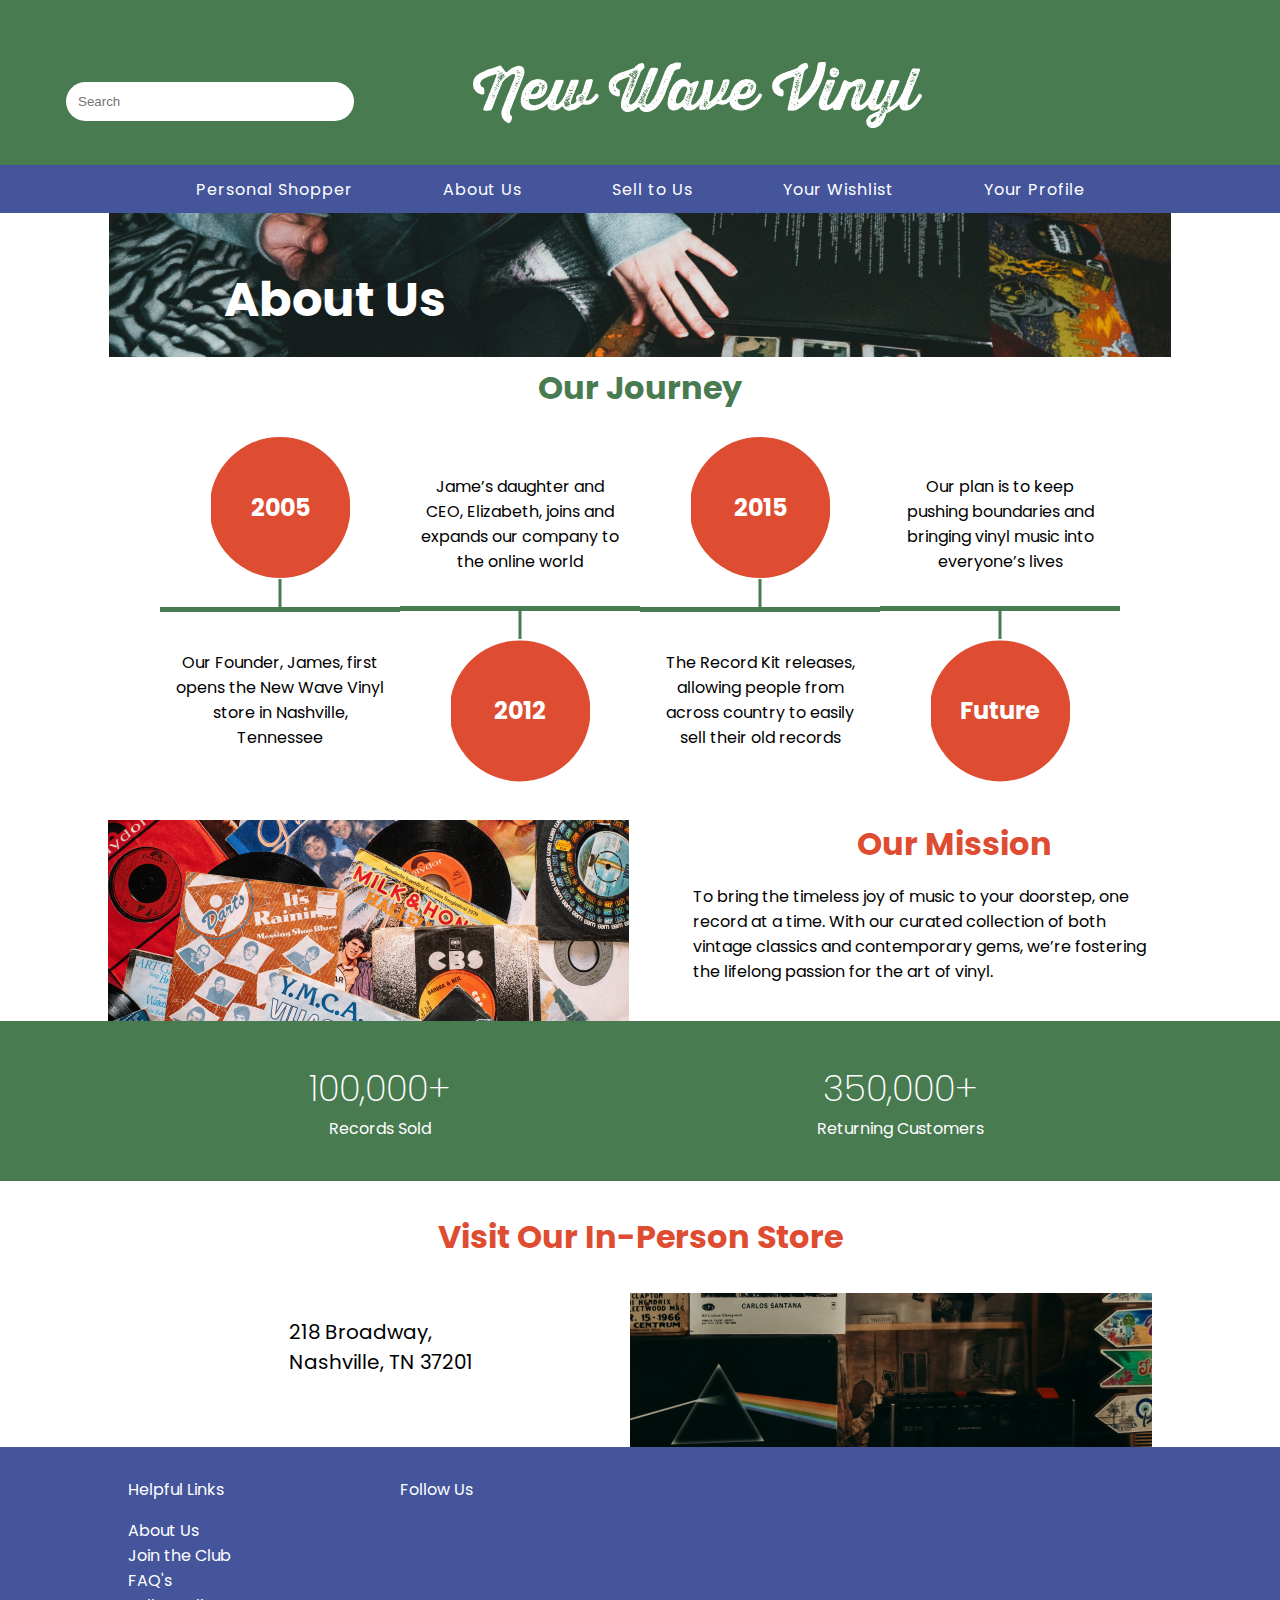
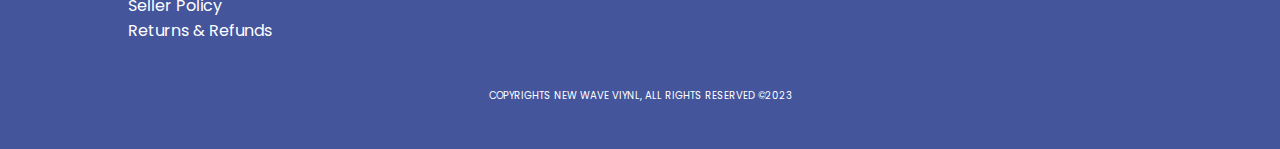
<file: aboutus.html>
<!DOCTYPE html>
<html lang="en">
<head>
  <meta charset="UTF-8">
  <meta name="viewport" content="width=device-width, initial-scale=1.0">
  <link rel="stylesheet" href="https://cdnjs.cloudflare.com/ajax/libs/font-awesome/6.4.2/css/all.min.css" integrity="sha512-z3gLpd7yknf1YoNbCzqRKc4qyor8gaKU1qmn+CShxbuBusANI9QpRohGBreCFkKxLhei6S9CQXFEbbKuqLg0DA==" crossorigin="anonymous" referrerpolicy="no-referrer">
  <link rel="preconnect" href="https://fonts.googleapis.com">
  <link rel="preconnect" href="https://fonts.gstatic.com" crossorigin>
  <link href="https://fonts.googleapis.com/css2?family=Poppins:wght@400;500;600;700;800&family=Tilt+Warp&display=swap" rel="stylesheet">
  <link rel="stylesheet" href="css/style.css">
  <title>About Us Page</title>
</head>
<body>
  <header class="header1">
    <input class="searchbutton" type="text" placeholder="Search">  
    <h1 class="logo">
      <a href="index.html"><img src="images/NWV-logo.svg" alt="New Wave Viynl logo" class="logo_img"></a>
    </h1>
    <i class="fa-solid fa-cart-shopping"></i>
  </header>
  <header class="header2">
    <nav class="nav">
      <ul>
        <li><a href="shopping.html">Personal Shopper</a></li>
        <li><a href="aboutus.html">About Us</a></li>
        <li><a href="selling.html">Sell to Us </a></li>
        <li><a href="wishlist.html">Your Wishlist </a></li>
        <li><a href="a">Your Profile </a></li>
      </ul>
    </nav>
  </header>

<div class="wishimagebox">
  <img class="wish" src="images/aboutus1.jpg" alt="About us header image">
  <h2>About Us</h2>
  <div class="ourjourney">
  <h3>Our Journey</h3></div>
</div>
  <div class="timeline">
    <div class="timeline-borderbottom">
    <div class="timelinebox"></div>
      <h5 class="timehead">2005</h5>
      <img src="images/timeline-line.jpg" alt="timeline branch">
    </div>
    <div class="timelinetype">
      <p>Jame’s daughter and CEO, Elizabeth, joins and expands our company to the online world</p>
    </div>
    <div class="timeline-borderbottom">
    <div class="timelinebox"></div>
      <h5 class="timehead">2015</h5>
      <img src="images/timeline-line.jpg" alt="timeline branch">
    </div>
    <div class="timelinetype">
      <p>Our plan is to keep pushing boundaries and bringing vinyl music into everyone’s lives</p>
    </div>
    <div class="timelinetype">
      <p>Our Founder, James, first opens the New Wave Vinyl store in Nashville, Tennessee</p>
    </div>
    <div class="timeline-borderbottom2">
    <div class="timelinebox"></div>
      <img src="images/timeline-line.jpg" alt="timeline branch">
      <h5 class="timehead">2012</h5>
    </div>
    <div class="timelinetype">
      <p>The Record Kit releases, allowing people from across country to easily sell their old records</p>
    </div>
    <div class="timeline-borderbottom2">
    <div class="timelinebox"></div>
      <img src="images/timeline-line.jpg" alt="timeline branch">
      <h5 class="timehead">Future</h5>
    </div>
  </div>

  <div class="mission">
  <img class="ourmission" src="images/aboutusimage.jpg" alt="Our Mission image">
    <div class="missiontype">
    <h4>Our Mission</h4>
    <p>To bring the timeless joy of music to your doorstep, one record at a time. With our curated collection of both vintage classics and contemporary gems, we’re fostering the lifelong passion for the art of vinyl.</p>
    </div>
  </div>

  <div class="factsbox">
  <div class="aboutfacts">
    <i class="fa-solid fa-user-group"></i>
    <h3>100,000+</h3>
    <p>Records Sold</p>
  </div>
  <div class="aboutfacts">
    <i class="fa-solid fa-face-smile"></i>
    <h3>350,000+</h3>
    <p>Returning Customers</p></div>
  </div>

<div class="vistheader">
    <h4>Visit Our In-Person Store</h4></div>
<div class="storebox">
  <div class="location">
    <div class="locationpin">
      <i class="fa-solid fa-location-dot"></i>
    </div>
    <p>218 Broadway, Nashville, TN 37201</p>
  </div>
    <img src="images/store.jpg" alt="Visit our store image">
</div>
 

<footer>
  <div class="footer-container">
  <div class="footer-colom1">
    <p class="footerseperate">Helpful Links</p>
  <ul>
    <li><a href="aboutus.html">About Us</a></li>
    <li><a href="a">Join the Club</a></li>
    <li><a href="a">FAQ's</a></li>
    <li><a href="a">Seller Policy</a></li>
    <li><a href="a">Returns & Refunds</a></li>
  </ul>
  </div>
  <div class="footer-colom2">
    <p class="footerseperate">Follow Us</p>
    <i class="fa-brands fa-facebook"></i>
    <i class="fa-brands fa-x-twitter"></i>
    <i class="fa-brands fa-instagram"></i>
    <i class="fa-brands fa-pinterest"></i>
  </div>
</div>

<div class="footer-container2">
  <p>COPYRIGHTS NEW WAVE VIYNL, ALL RIGHTS RESERVED ©2023</p>
</div>
</footer>
</body>
</html>
</file>
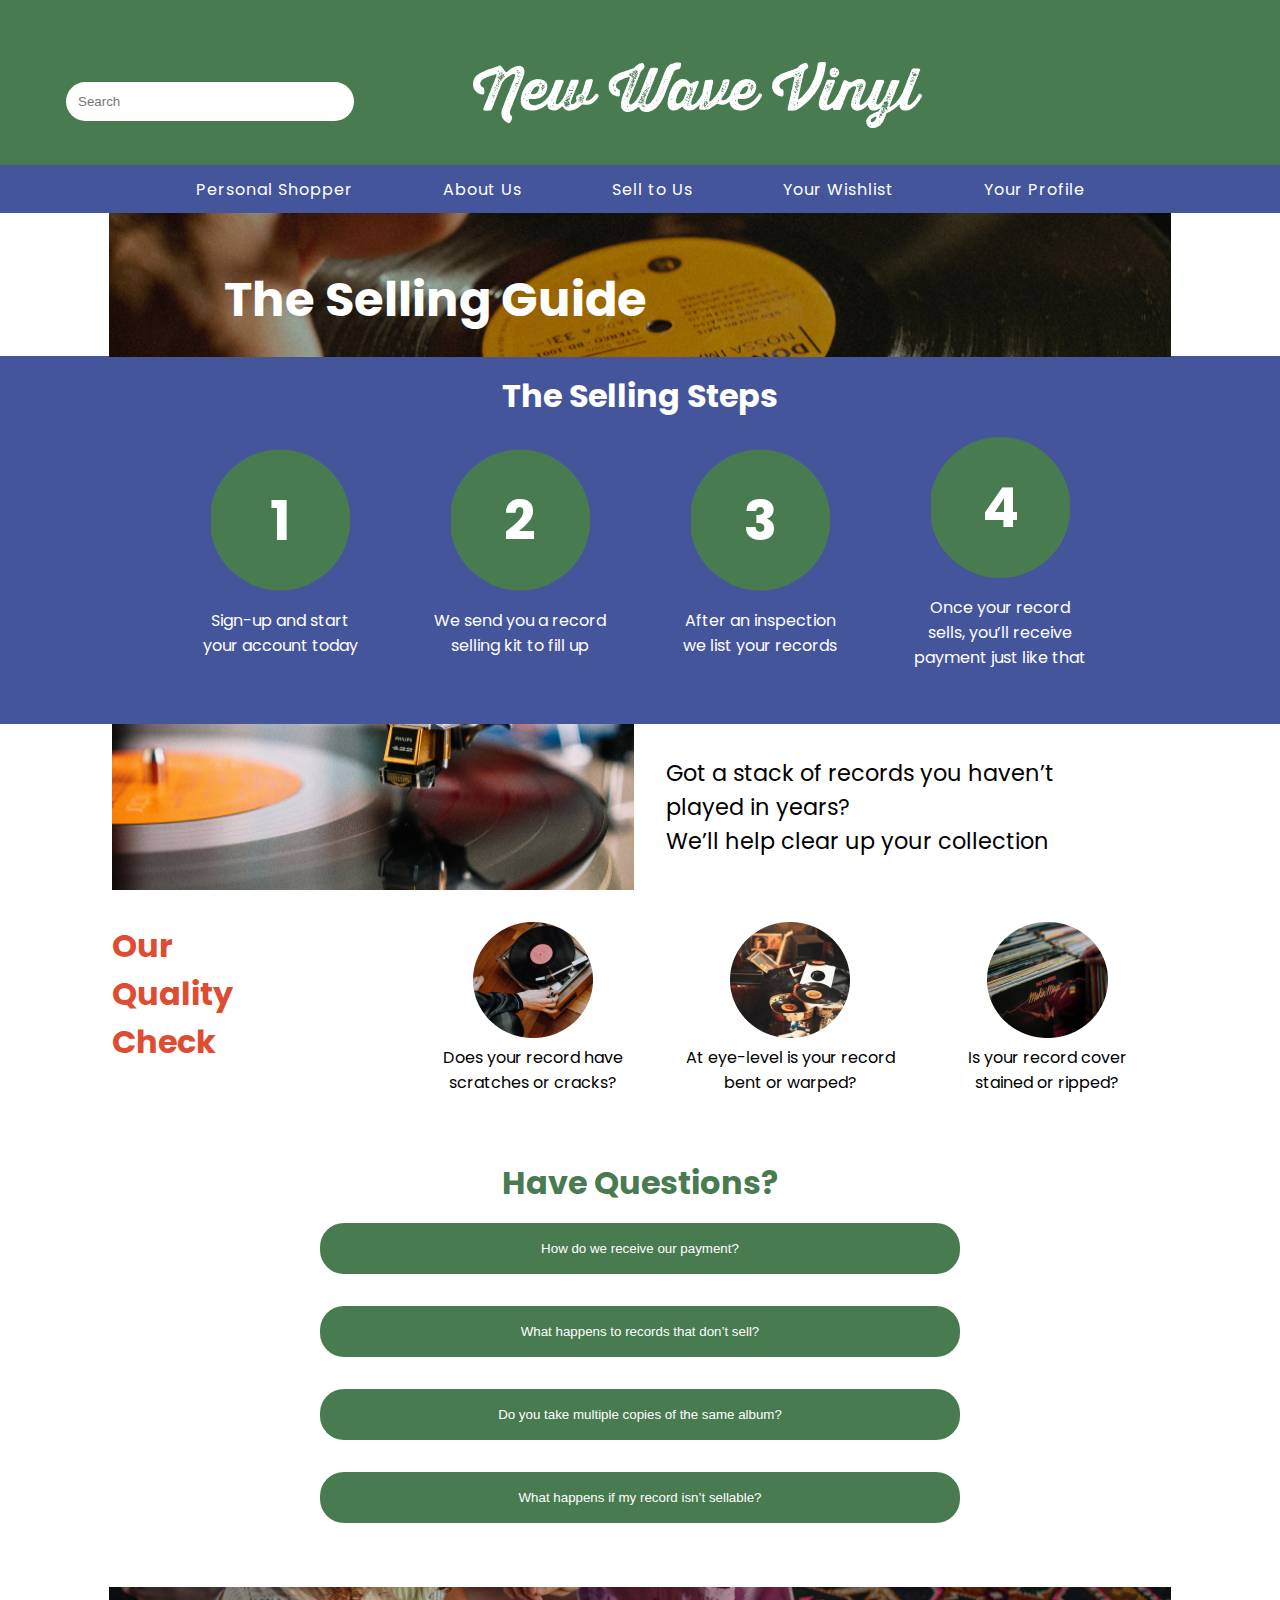
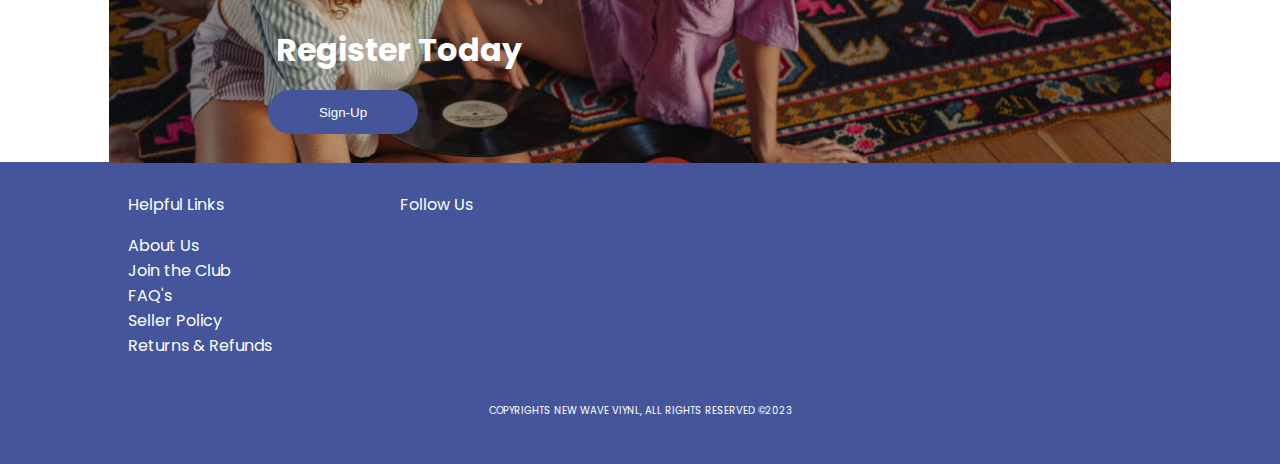
<file: selling.html>
<!DOCTYPE html>
<html lang="en">
<head>
  <meta charset="UTF-8">
  <meta name="viewport" content="width=device-width, initial-scale=1.0">
  <link rel="stylesheet" href="https://cdnjs.cloudflare.com/ajax/libs/font-awesome/6.4.2/css/all.min.css" integrity="sha512-z3gLpd7yknf1YoNbCzqRKc4qyor8gaKU1qmn+CShxbuBusANI9QpRohGBreCFkKxLhei6S9CQXFEbbKuqLg0DA==" crossorigin="anonymous" referrerpolicy="no-referrer">
  <link rel="preconnect" href="https://fonts.googleapis.com">
  <link rel="preconnect" href="https://fonts.gstatic.com" crossorigin>
  <link href="https://fonts.googleapis.com/css2?family=Poppins:wght@400;500;600;700;800&family=Tilt+Warp&display=swap" rel="stylesheet">
  <link rel="stylesheet" href="css/style.css">
  <title>Selling Page</title>
</head>
<body>
  <header class="header1">
    <input class="searchbutton" type="text" placeholder="Search">  
    <h1 class="logo">
      <a href="index.html"><img src="images/NWV-logo.svg" alt="New Wave Viynl logo" class="logo_img"></a>
    </h1>
    <i class="fa-solid fa-cart-shopping"></i>
  </header>
  <header class="header2">
    <nav class="nav">
      <ul>
        <li><a href="shopping.html">Personal Shopper</a></li>
        <li><a href="aboutus.html">About Us</a></li>
        <li><a href="selling.html">Sell to Us </a></li>
        <li><a href="wishlist.html">Your Wishlist </a></li>
        <li><a href="a">Your Profile </a></li>
      </ul>
    </nav>
  </header>
 
  <div class="wishimagebox">
    <img class="wish" src="images/selling1.jpg" alt="Selling header image">
    <h2>The Selling Guide</h2>
  </div>

  <div class="sellingsteps">
    <h4>The Selling Steps</h4>
    <div class="step-grid">
    <div class="steps-box">
      <h2 class="steps">1</h2>
      <div class="steptype">
      <p>Sign-up and start your  account today</p>
      </div>
    </div>
    <div class="steps-box">
      <h2 class="steps">2</h2>
      <div class="steptype">
      <p>We send you a record selling kit to fill up</p>
      </div>
    </div>
    <div class="steps-box">
      <h2 class="steps">3</h2>
      <div class="steptype">
      <p>After an inspection we list your records</p>
      </div>
    </div>
    <div class="steps-box">
      <h2 class="steps">4</h2>
      <div class="steptype">
      <p>Once your record sells, you’ll receive payment just like that</p>
      </div>
    </div>
    </div>
  </div>
  
  <div class="sellingbox">
  <img src="images/sellingpic.jpg" alt="selling your records image">
  <p>Got a stack of records you haven’t played in years?<br>We’ll help clear up your collection</p></div>

<div class="qualityflex">
  <h4 class="checkheader">Our Quality Check</h4>
  <div class="qualitygrid">
  <div class="qualitybox">
    <img src="images/quality1.jpg" alt="quality check 1 image">
    <p>Does your record have scratches or cracks?</p>
  </div>
  <div class="qualitybox">
    <img src="images/bentrecord.jpg" alt="quality check 2 image">
    <p>At eye-level is your record bent or warped?</p>
  </div>
  <div class="qualitybox">
    <img src="images/ripped.jpg" alt="quality check 3 image">
    <p>Is your record cover stained or ripped?</p>
  </div>
</div>
</div>

<div class="questionsbox">
  <h4>Have Questions?</h4>
  <div class="boxesquestions">
  <button class="accordion">How do we receive our payment?</button>
  <div class="panel">
    <p>You can access your PayOuts through your account page. Here you can select between store credit or cash out via PayPal</p>
  </div>

  <button class="accordion">What happens to records that don’t sell?</button>
  <div class="panel">
    <p>We keep all records available even if they don’t sell right away. But when our warehouse gets overstocked, we’ll do a sale</p>
  </div>

  <button class="accordion">Do you take multiple copies of the same album?</button>
  <div class="panel">
   <p>Yes, we’ll take multiple copies if our warehouse has space. As we want to give customers several options for pricing</p>
  </div>

  <button class="accordion">What happens if my record isn’t sellable? </button>
  <div class="panel">
    <p>If your record isn’t sellable we’ll donate the record to a charity shop work, where someone else can get some use out of it</p>
  </div>
</div>
</div>

<div class="signupform">
  <img class="signpic" src="images/register.jpg" alt="sign-up to sell image">
  <div class="signup-type">
  <h4>Register Today</h4>
  <button type="submit" class="signbutton">Sign-Up</button></div> 
</div>

<footer>
  <div class="footer-container">
  <div class="footer-colom1">
    <p class="footerseperate">Helpful Links</p>
  <ul>
    <li><a href="aboutus.html">About Us</a></li>
    <li><a href="a">Join the Club</a></li>
    <li><a href="a">FAQ's</a></li>
    <li><a href="a">Seller Policy</a></li>
    <li><a href="a">Returns & Refunds</a></li>
  </ul>
  </div>
  <div class="footer-colom2">
    <p class="footerseperate">Follow Us</p>
    <i class="fa-brands fa-facebook"></i>
    <i class="fa-brands fa-x-twitter"></i>
    <i class="fa-brands fa-instagram"></i>
    <i class="fa-brands fa-pinterest"></i>
  </div>
</div>

<div class="footer-container2">
  <p>COPYRIGHTS NEW WAVE VIYNL, ALL RIGHTS RESERVED ©2023</p>
</div>
</footer>

<script src="https://ajax.googleapis.com/ajax/libs/jquery/3.7.1/jquery.min.js"></script>
<script>
var acc = document.getElementsByClassName("accordion");
var i;

for (i = 0; i < acc.length; i++) {
  acc[i].addEventListener("click", function() {
    /* Toggle between adding and removing the "active" class,
    to highlight the button that controls the panel */
    this.classList.toggle("active");

    /* Toggle between hiding and showing the active panel */
    var panel = this.nextElementSibling;
    if (panel.style.display === "block") {
      panel.style.display = "none";
    } else {
      panel.style.display = "block";
    }
  });
}
</script>
</body>
</html>
</file>
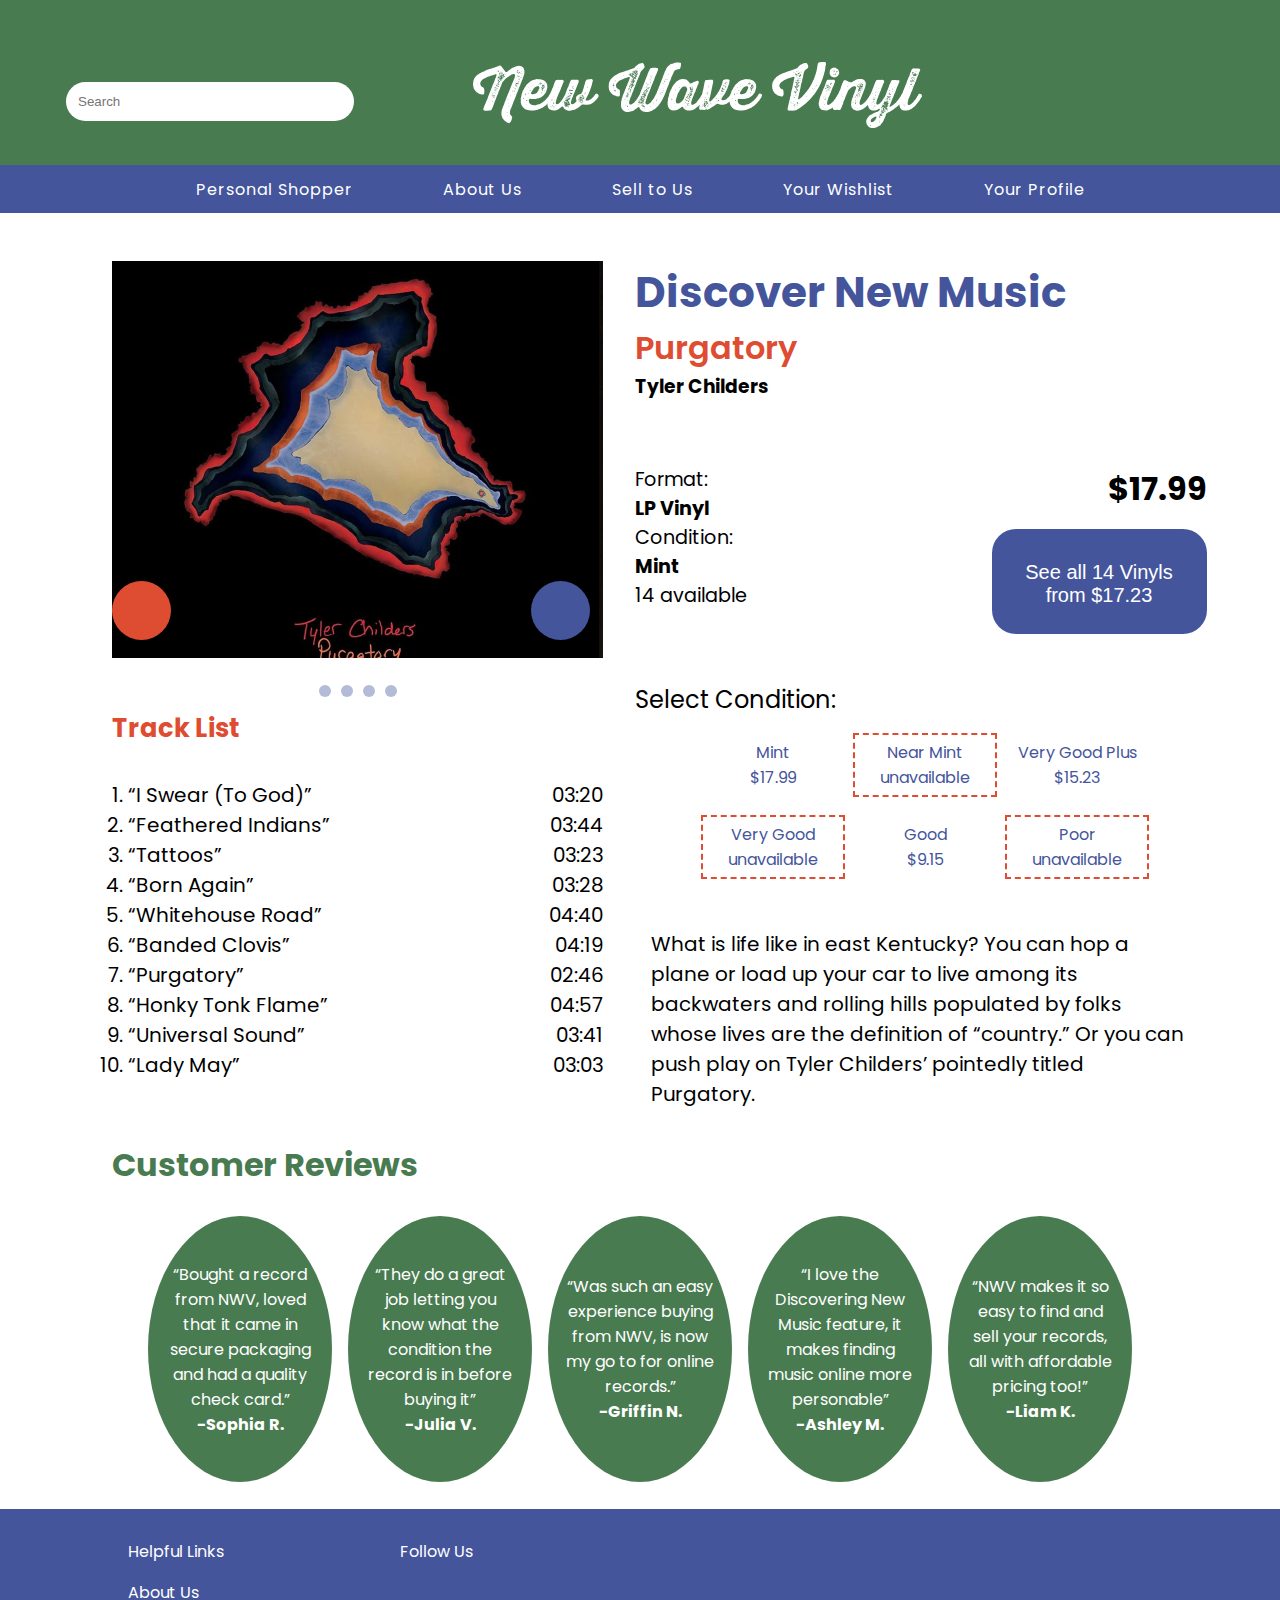
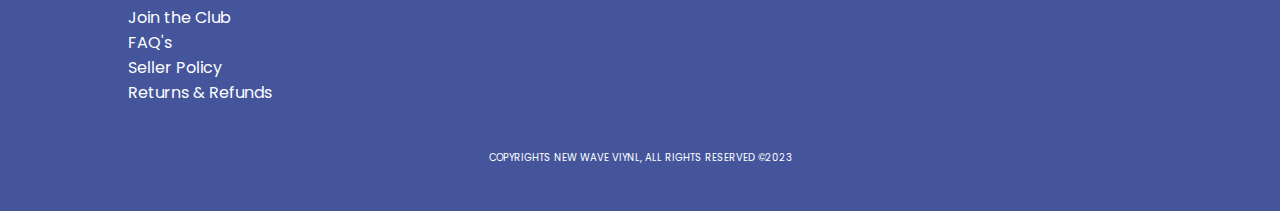
<file: shopping.html>
<!DOCTYPE html>
<html lang="en">
<head>
  <meta charset="UTF-8">
  <meta name="viewport" content="width=device-width, initial-scale=1.0">
  <link rel="stylesheet" href="https://cdnjs.cloudflare.com/ajax/libs/font-awesome/6.4.2/css/all.min.css" integrity="sha512-z3gLpd7yknf1YoNbCzqRKc4qyor8gaKU1qmn+CShxbuBusANI9QpRohGBreCFkKxLhei6S9CQXFEbbKuqLg0DA==" crossorigin="anonymous" referrerpolicy="no-referrer">
  <link rel="preconnect" href="https://fonts.googleapis.com">
  <link rel="preconnect" href="https://fonts.gstatic.com" crossorigin>
  <link href="https://fonts.googleapis.com/css2?family=Poppins:wght@400;500;600;700;800&family=Tilt+Warp&display=swap" rel="stylesheet">
  <link rel="stylesheet" href="css/style.css">
  <title>NWV Shopping</title>
</head>
<body>
  <header class="header1">
    <input class="searchbutton" type="text" placeholder="Search">  
    <h1 class="logo">
      <a href="index.html"><img src="images/NWV-logo.svg" alt="logo" class="logo_img"></a>
    </h1>
    <i class="fa-solid fa-cart-shopping"></i>
  </header>
  <header class="header2">
    <nav class="nav">
      <ul>
        <li><a href="shopping.html">Personal Shopper</a></li>
        <li><a href="aboutus.html">About Us</a></li>
        <li><a href="selling.html">Sell to Us </a></li>
        <li><a href="wishlist.html">Your Wishlist </a></li>
        <li><a href="a">Your Profile </a></li>
      </ul>
    </nav>
  </header>

 <main>
<div class="sidescolumns">
<div class="leftside">

<div class="carousel">
  <div class="shopbuttons">
    <button aria-label="reject" type="submit" class="shoppingx"><i class="fa-solid fa-x"></i></button>
    <button aria-label="submit" type="submit" class="shoppingcartbutton"><i class="fa-solid fa-cart-shopping"></i></button>
  </div>
  <div class="nextbuttons">
    <button aria-label="previous card" type="submit" class="carouselArrow previous"><i class="fa-solid fa-chevron-left"></i></button>
    <button aria-label="next card" type="submit"  class="carouselArrow next"><i class="fa-solid fa-chevron-right"></i></button>
  </div>

  <ul class="tiles">
    <li class="slide">
      <div class="cards">
        <img class=shoppingalubm src="images/tylerc1.jpg" alt="Purgatory by Tyler Childers cover #1">
      </div>
    </li>
    <li class="slide">
      <div class="cards">
        <img class=shoppingalubm src="images/tylerc2.jpg" alt="Purgatory by Tyler Childers cover #2">
      </div>
    </li>
    <li class="slide">
      <div class= "cards">
        <img class=shoppingalubm src="images/tylerc3.jpg" alt="Purgatory by Tyler Childers cover #3">
      </div>
    </li>
    <li class="slide">
      <div class="cards">
        <img class=shoppingalubm src="images/tylerc4.jpg" alt="Purgatory by Tyler Childers cover #4">
      </div>
    </li>
  </ul>
  <ul class="paginationDots">
    <li></li>
    <li></li>
    <li></li>
    <li></li>
  </ul>
</div>


<div class="trackheader">
  <h2>Track List</h2>
</div>
<div class="trackgrid">
  <div class="tracknames">
  <ul>
    <li>“I Swear (To God)”</li> 
    <li>“Feathered Indians”</li>
    <li>“Tattoos”</li>
    <li>“Born Again”</li>
    <li>“Whitehouse Road”</li>
    <li>“Banded Clovis”</li>
    <li>“Purgatory”</li>
    <li>“Honky Tonk Flame”</li>
    <li>“Universal Sound”</li>
    <li>“Lady May”</li>
  </ul>
  </div>
  <div class="tracktimes">
  <ul>
    <li>03:20</li>
    <li>03:44</li>
    <li>03:23</li>
    <li>03:28</li>
    <li>04:40</li>
    <li>04:19</li>
    <li>02:46</li>
    <li>04:57</li>
    <li>03:41</li>
    <li>03:03</li>
  </ul>
  </div>
</div>
</div>

<div class="rightside">
    <div class="discoverheader">
      <h3>Discover New Music</h3>
    </div>
    <div class="purgatory">
      <h2>Purgatory</h2>
      <h3>Tyler Childers</h3>
    </div>
<div class="newmusicgrid">
  <div class="shoppingformats">
    <p>Format:</p>
    <p class="bold"> LP Vinyl</p>
    <p>Condition:</p> 
    <p class="bold">Mint</p>
    <p>14 available</p>
  </div>
  <div class="purgatoryright">
    <h3>$17.99</h3>
    <div class="conditionbox">
      <button type="submit" class="vinylbutton">See all 14 Vinyls
      from $17.23</button>
    </div>
  </div>
</div>  

    <fieldset>
    <legend class="boxes">Select Condition:</legend>
    <div class="grid-conditions">
    <input class="conditionchecked" id="mint" name="condition" value="Mint
    $17.99" type="checkbox">
      <label class="container" for="mint">Mint<br>$17.99</label>
    <input class="conditionchecked"  id="nearmint" name="condition" value="Near Mint
    unavailable" type="checkbox" disabled>
      <label class="container" for="nearmint">Near Mint<br>unavailable</label>
    <input class="conditionchecked" id="goodplus" name="condition" value="Very Good Plus
    $15.23" type="checkbox">
      <label class="container" for="goodplus">Very Good Plus<br>$15.23</label>
    <input class="conditionchecked" id="verygood" name="condition" value="Very Good
    unavailable" type="checkbox" disabled>
      <label class="container" for="verygood">Very Good<br>unavailable</label>
    <input class="conditionchecked" id="good" name="condition" value="Good 
    $9.15" type="checkbox">
      <label class="container" for="good">Good<br>$9.15</label>
    <input class="conditionchecked" id="poor" name="condition" value="Poor
    unavailable" type="checkbox" disabled>
      <label class="container" for="poor">Poor<br>unavailable</label>
    </div>
    </fieldset>


  <p class="shoppingpar">What is life like in east Kentucky? You can hop a plane or load up your car to live among its backwaters and rolling hills populated by folks whose lives are the definition of “country.” Or you can push play on Tyler Childers’ pointedly titled Purgatory.</p>
</div>
</div> 

<h4 class="reviewheader">Customer Reviews</h4>
<div class="shop-grid-container">
  <div class="reviewsbox">
  <p>“Bought a record from NWV, loved that it came in secure packaging and had a quality check card.”</p>
  <p class="bold">-Sophia R.</p>  
  </div>
  <div class="reviewsbox">
    <p>“They do a great job letting you know what the condition the record is in before buying it”</p>
    <p class="bold">-Julia V.</p>  
  </div>
  <div class="reviewsbox">
    <p>“Was such an easy experience buying from NWV, is now my go to for online records.”</p>
    <p class="bold">-Griffin N.</p> 
  </div>
  <div class="reviewsbox">
    <p>“I love the Discovering New Music feature, it makes finding music online more personable”</p>
    <p class="bold">-Ashley M.</p>   
  </div>
  <div class="reviewsbox">
    <p>“NWV makes it so easy to find and sell your records, all with affordable pricing too!”</p>
    <p class="bold"> -Liam K.</p>   
  </div>
</div>

<footer>
  <div class="footer-container">
  <div class="footer-colom1">
    <p class="footerseperate">Helpful Links</p>
  <ul>
    <li><a href="aboutus.html">About Us</a></li>
    <li><a href="a">Join the Club</a></li>
    <li><a href="a">FAQ's</a></li>
    <li><a href="a">Seller Policy</a></li>
    <li><a href="a">Returns & Refunds</a></li>
  </ul>
  </div>
  <div class="footer-colom2">
    <p class="footerseperate">Follow Us</p>
    <i class="fa-brands fa-facebook"></i>
    <i class="fa-brands fa-x-twitter"></i>
    <i class="fa-brands fa-instagram"></i>
    <i class="fa-brands fa-pinterest"></i>
  </div>
</div>

<div class="footer-container2">
  <p>COPYRIGHTS NEW WAVE VIYNL, ALL RIGHTS RESERVED ©2023</p>
</div>
</footer>

 </main> 
 <script src="https://ajax.googleapis.com/ajax/libs/jquery/3.7.1/jquery.min.js"></script>
  <script>
    var previousButton, nextButton;
    var carouselContainer, cards, pageDots;
    var leftSlideIndex = 0;

    window.addEventListener('DOMContentLoaded', function(e) {
      previousButton = document.querySelector('.previous');
      nextButton = document.querySelector('.next');
      carouselContainer = document.querySelector('.tiles');
      cards = carouselContainer.querySelectorAll('.slide');
      pageDots = document.querySelectorAll('.paginationDots li');

      previousButton.addEventListener('click',previousSlide);
      nextButton.addEventListener('click', nextSlide);

      pageDots.forEach(function (dot) {
        dot.addEventListener('click', function (e) {
          goToSlide(Array.prototype.slice.call(pageDots).index0f(e.target));
        });
      });
    });

    function previousSlide() {
      if (leftSlideIndex > 0) {
        goToSlide(leftSlideIndex - 1);
      } else {
        goToSlide(cards.length -1);
      }
      }
      function nextSlide() {
        if (leftSlideIndex < cards.length - 1) {
          goToSlide(leftSlideIndex + 1);
        } else {
          goToSlide(0);
        }
        }
      function goToSlide(nextLeftSlideIndex) {
        $(carouselContainer).animate({
          scrollLeft: carouselContainer.offsetWidth / 1 * nextLeftSlideIndex },
          {
            duration: 200 });
           
pageDots.forEach(function (dot) {
  dot.classList.remove('active');
});

pageDots[nextLeftSlideIndex].classList.add('active');

  leftSlideIndex = nextLeftSlideIndex;

    }
  </script>
</body>
</html>
</file>
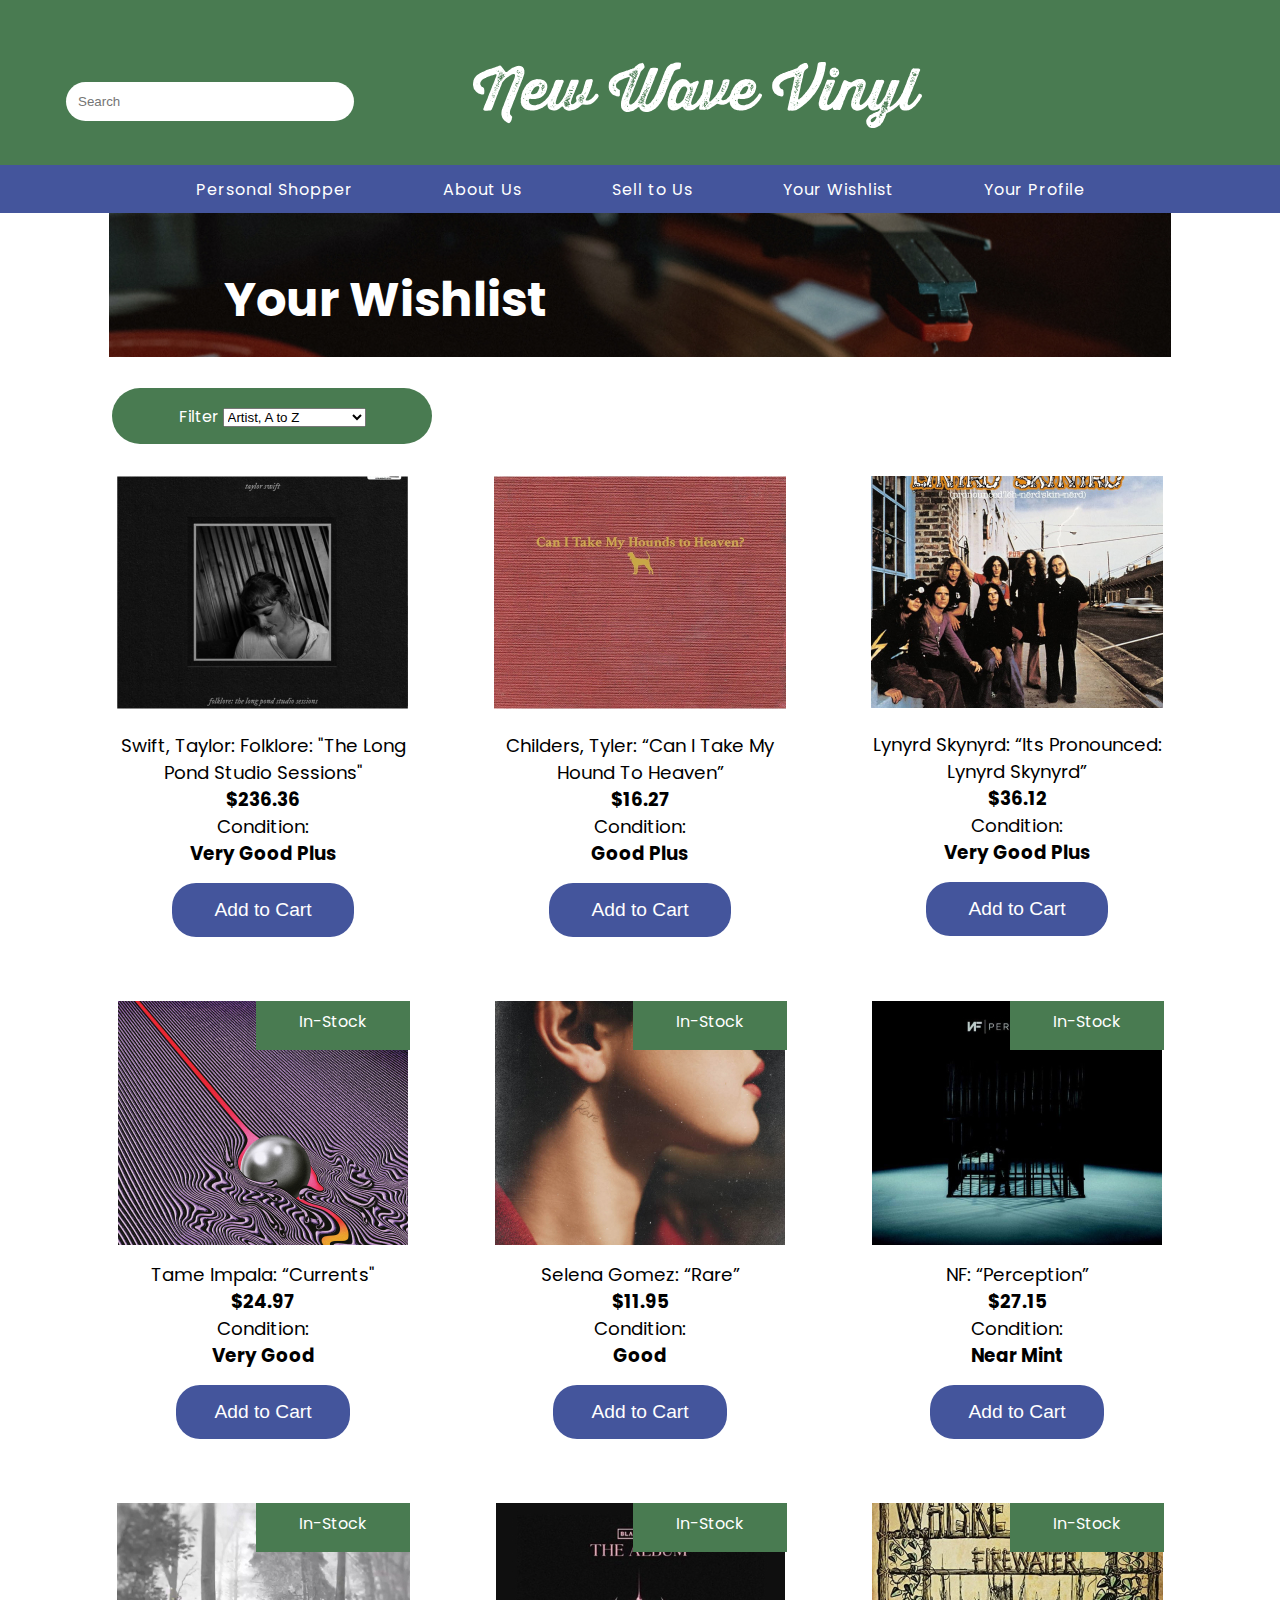
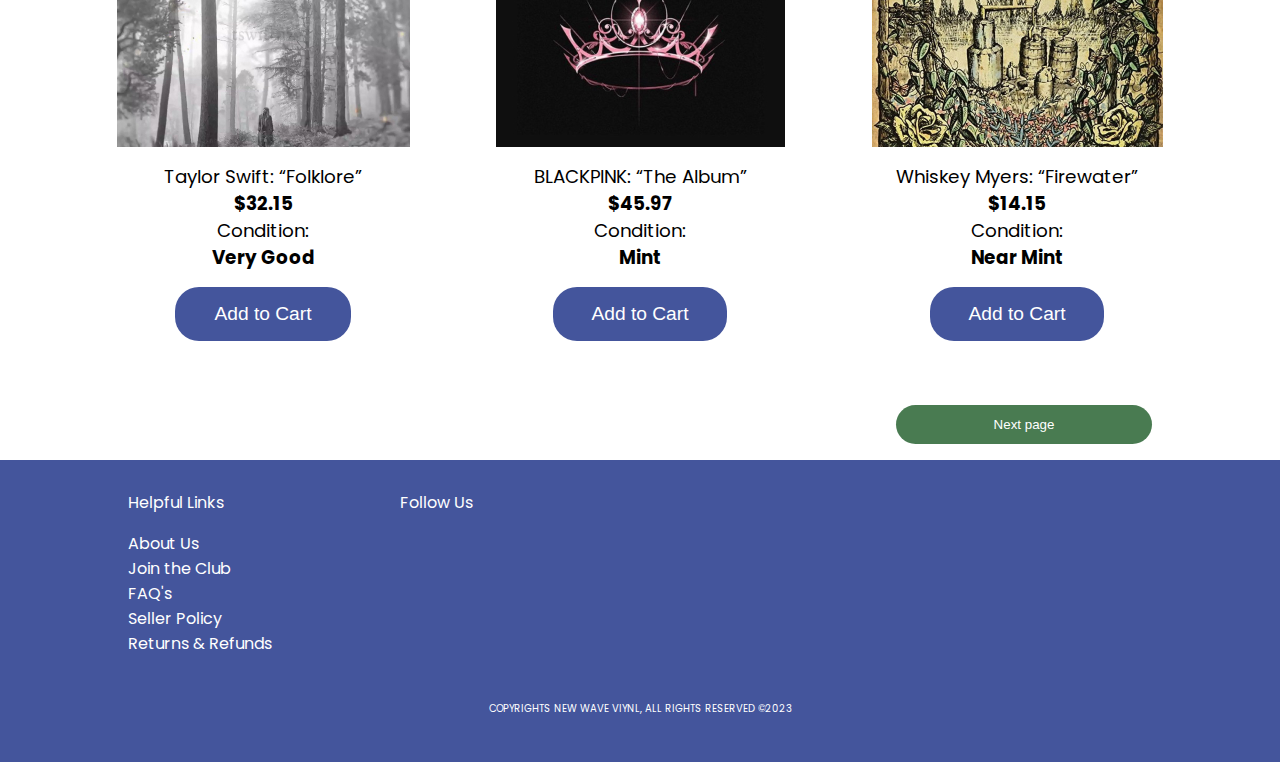
<file: wishlist.html>
<!DOCTYPE html>
<html lang="en">
<head>
  <meta charset="UTF-8">
  <meta name="viewport" content="width=device-width, initial-scale=1.0">
  <link rel="stylesheet" href="https://cdnjs.cloudflare.com/ajax/libs/font-awesome/6.4.2/css/all.min.css" integrity="sha512-z3gLpd7yknf1YoNbCzqRKc4qyor8gaKU1qmn+CShxbuBusANI9QpRohGBreCFkKxLhei6S9CQXFEbbKuqLg0DA==" crossorigin="anonymous" referrerpolicy="no-referrer">
  <link rel="preconnect" href="https://fonts.googleapis.com">
  <link rel="preconnect" href="https://fonts.gstatic.com" crossorigin>
  <link href="https://fonts.googleapis.com/css2?family=Poppins:wght@400;500;600;700;800&family=Tilt+Warp&display=swap" rel="stylesheet">
  <link rel="stylesheet" href="css/style.css">
  <title>Wishlist Page</title>
</head>
<body>
  <header class="header1">
    <input class="searchbutton" type="text" placeholder="Search">  
    <h1 class="logo">
      <a href="index.html"><img src="images/NWV-logo.svg" alt="New Wave Viynl logo" class="logo_img"></a>
    </h1>
    <i class="fa-solid fa-cart-shopping"></i>
  </header>
  <header class="header2">
    <nav class="nav">
      <ul>
        <li><a href="shopping.html">Personal Shopper</a></li>
        <li><a href="aboutus.html">About Us</a></li>
        <li><a href="selling.html">Sell to Us </a></li>
        <li><a href="wishlist.html">Your Wishlist </a></li>
        <li><a href="a">Your Profile </a></li>
      </ul>
    </nav>
  </header>

 <div class="wishimagebox">
  <img class="wish" src="images/wishlist1.jpg" alt="Wishlist header image">
  <h2>Your Wishlist</h2>
</div> 

<div class="filterbutton">
  <label id="wishlistfilter">Filter</label>
  <select name="filteroptions" id="FilterOptions">
    <option value="1">Artist, A to Z</option>
    <option value="2">Artist, Z to A</option>  
    <option value="3">Date Added, newest</option> 
    <option value="4">Date Added, oldest</option> 
    <option value="5">Price, low to high</option> 
    <option value="6">Price, high to low</option> 
    <option value="7">Quality, best first</option> 
    <option value="8">Quality, best last</option> 
    <option value="9">Album Name, A to Z</option>
    <option value="10">Album Name, Z to A</option>  
  </select>
</div>

 <div class="pinnedwishes-grid">
  <div class="albums1">
    <div class="pin1">
     <i class="fa-solid fa-thumbtack"></i>
    </div>
    <img src="images/TSpond.jpg" alt="Swift, Taylor: 
    Folklore: The Long Pond Studio Sessions cover">
    <div class="albuminfo">
      <p>Swift, Taylor: 
        Folklore: "The Long Pond Studio Sessions"
        <p class="bold">$236.36</p>
        <p>Condition:</p>
        <p class="bold">Very Good Plus</p>
      <button type="submit" class="cartbutton">Add to Cart</button> 
    </div>
  </div>

  <div class="albums1">
    <div class="pin2">
      <i class="fa-solid fa-thumbtack"></i>
    </div>
    <img src="images/TChounds.jpg" alt="Childers, Tyler: 
    “Can I Take My Hound To Heaven” cover">
    <div class="albuminfo">
      <p>Childers, Tyler: 
        “Can I Take My Hound To Heaven”</p>  
        <p class="bold">$16.27</p>
        <p>Condition:</p> <p class="bold">Good Plus</p>
      <button type="submit" class="cartbutton">Add to Cart</button> 
    </div>
  </div>
  
  <div class="albums1">
    <div class="pin3">
      <i class="fa-solid fa-thumbtack"></i>
    </div>
    <img src="images/LS.jpg" alt="Lynyrd Skynyrd: 
    “Its Pronounced: Lynyrd Skynyrd” cover">
    <div class="albuminfo">
      <p>Lynyrd Skynyrd: 
        “Its Pronounced: Lynyrd Skynyrd”</p>   
        <p class="bold">$36.12</p>
        <p>Condition:</p> <p class="bold">Very Good Plus</p>
      <button type="submit" class="cartbutton">Add to Cart</button> 
    </div>
  </div>
</div>

<div class="albumgrid">
<div class="albums2">
  <div class="instock">
    <p>In-Stock</p>
  </div>
  <img src="images/Tame-Impala.jpg" alt="Tame Impala: Currents cover">
  <div class="heart1">
    <i class="fa-solid fa-heart"></i>
  </div>
  <div class="albuminfo">
    <p>Tame Impala: “Currents"</p>
    <p class="bold">$24.97</p>
    <p>Condition:</p> <p class="bold">Very Good</p>
    <button type="submit" class="cartbutton">Add to Cart</button> 
  </div> 
</div>

<div class="albums2">
  <div class="instock">
    <p>In-Stock</p>
  </div>
  <img src="images/Selena-Gomez-Rare.jpg" alt="Selena Gomez: “Rare” cover">
  <div class="heart2">
    <i class="fa-solid fa-heart"></i>
  </div>  
  <div class="albuminfo">
    <p>Selena Gomez: “Rare”</p>
    <p class="bold">$11.95</p>
    <p>Condition:</p> <p class="bold">Good</p>
    <button type="submit" class="cartbutton">Add to Cart</button> 
  </div>
</div>

<div class="albums2">
  <div class="instock">
    <p>In-Stock</p>
  </div>
  <img src="images/nf-perception.jpg" alt="NF: “Perception” cover">
  <div class="heart3">
    <i class="fa-solid fa-heart"></i>
  </div>
  <div class="albuminfo">
    <p>NF: “Perception”</p>
    <p class="bold">$27.15</p>
    <p>Condition:</p> <p class="bold">Near Mint</p>
    <button type="submit" class="cartbutton">Add to Cart</button> 
  </div>
</div>

<div class="albums2">
  <div class="instock">
    <p>In-Stock</p>
  </div>
  <img src="images/ffolklore.jpg" alt="Taylor Swift: “Folklore” cover">
  <div class="heart4">
   <i class="fa-solid fa-heart"></i>
  </div>
  <div class="albuminfo">
    <p>Taylor Swift: “Folklore”</p>
    <p class="bold">$32.15</p>
    <p>Condition:</p> <p class="bold">Very Good</p>
    <button type="submit" class="cartbutton">Add to Cart</button>
  </div> 
</div>

<div class="albums2">
  <div class="instock">
    <p>In-Stock</p>
  </div>
  <img src="images/blackpink.jpg" alt="BLACKPINK: “The Album” cover">
  <div class="heart5">
    <i class="fa-solid fa-heart"></i>
  </div>
  <div class="albuminfo">
    <p>BLACKPINK: “The Album”</p>
    <p class="bold">$45.97</p>
    <p>Condition:</p> <p class="bold">Mint</p>
    <button type="submit" class="cartbutton">Add to Cart</button>
  </div> 
</div>

<div class="albums2">
  <div class="instock">
    <p>In-Stock</p>
  </div>
  <img src="images/Whiskey-Myers.jpg" alt="Whiskey Myers: “Firewater” cover">
  <div class="heart6">
    <i class="fa-solid fa-heart"></i>
  </div>
  <div class="albuminfo">
    <p>Whiskey Myers: “Firewater”</p>
    <p class="bold">$14.15</p>
    <p>Condition:</p> <p class="bold">Near Mint</p>
    <button type="submit" class="cartbutton">Add to Cart</button> 
  </div>
</div>
</div>

<div class="nextbuttonbox">
  <button type="submit" class="nextbutton">Next page
  <i class="fa-solid fa-chevron-right"></i></button> 
</div> 

<footer>
  <div class="footer-container">
  <div class="footer-colom1">
    <p class="footerseperate">Helpful Links</p>
  <ul>
    <li><a href="aboutus.html">About Us</a></li>
    <li><a href="a">Join the Club</a></li>
    <li><a href="a">FAQ's</a></li>
    <li><a href="a">Seller Policy</a></li>
    <li><a href="a">Returns & Refunds</a></li>
  </ul>
  </div>
  <div class="footer-colom2">
    <p class="footerseperate">Follow Us</p>
    <i class="fa-brands fa-facebook"></i>
    <i class="fa-brands fa-x-twitter"></i>
    <i class="fa-brands fa-instagram"></i>
    <i class="fa-brands fa-pinterest"></i>
  </div>
</div>

<div class="footer-container2">
  <p>COPYRIGHTS NEW WAVE VIYNL, ALL RIGHTS RESERVED ©2023</p>
</div>
</footer>
</body>
</html>
</file>
<file: css/style.css>
html {
  box-sizing: border-box;
}

*, *:before, *:after {
  box-sizing: inherit;
  margin: 0;
  padding: 0;
}

body{
  font-family: 'Poppins', sans-serif;
  font-size: 1rem;
  color: black;
}
/* icons default size */
.fa-brands {
  font-size: 1.2rem;
}

/* defult used throughout */
.bold {
  font-weight: bolder;
}

/* Header */
.header1 {
 background-color: #497B51;
 align-items: center;
 display: flex;
 justify-content: space-between;
 padding: 50px 37px 12px 66px;
}
/* stylzing for the search button with purple border */
.searchbutton {
  border-radius: 1.5rem;
  border:#44559C;
  width: 18rem;
  color: #44559C;
  padding: 0.75rem;
}

.logo img {
  width: 150%;
}
/* to help center the logo in the header */
.logo {
  padding-right: 17rem;
}
/* style for the cart icon with right padding */
.fa-cart-shopping {
  color: white;
  padding-right: 5rem;
  font-size: 2rem;
}

.header2 {
  background-color: #44559C;
  display: flex;
  align-items: center;
  min-height: 48px;
}
/* centers the heading links */
.nav {
  margin: 0 auto;
}

.nav ul {
  display: flex;
  list-style: none;
  column-gap: 90px;
  letter-spacing: 1px;
}

.nav a:hover {
  color: #DE4C31;
}

/* HOME */
.home {
  object-fit: cover;
  height: 9rem;
  width: 83%;
  margin-left: 6.75rem;
}
/* places the weekly album selection to the left of the header */
.essentail-collection {
  display: flex;
}

.collectiontype {
  margin-left: 6.563rem;
  margin-top: 1rem;
}
/* for the "essential vinyl collection" header */
h4 {
  color:#DE4C31;
  font-size: 2rem;
}
/* "classic rock edition" header */
h6 {
  font-size: 1.375rem;
  font-weight: 100;
}
/* contains the grid for essential albums */
.grid-container {
  display: grid;
  padding: 20px 100px 20px 20px;
  max-width: 960px;
  grid-template-columns: 1fr 1fr 1fr 1fr 1fr;
  column-gap: 5px;
}
/* style for oval behind albums */
.home-essential {
  background-color: #497B51;
  display: flex;
  flex-direction: column;
  align-items: center;
  justify-content: center;
  width: 9.5rem;
  height: 15.688rem;
  clip-path: ellipse(70px 120px);
}

.classicrock-p {
  text-align: center;
  color: white;
  padding-left: 1rem;
  padding-right: 1rem;
}

.weekalbum {
  display: flex;
}

.week {
  margin-left: 6.75rem;
  object-fit: cover;
  width: 33.875rem;
  height: 11.938rem;
}

.bleededition {
  margin: 0 auto;
  text-align: center;
  padding: 2rem;
}

button {
  padding: .5rem;
  border-radius: 1.5rem;
  margin: 1rem 0;
  border: none;
  width: 40%;
}

button:hover {
  background: #497B51;
}

button:active {
  background: #44559C;
}

button:focus {
  background: #DE4C31;
  border: #497B51;
}
/* button design for view past */
.viewpast {
  background: #DE4C31;
  color: white;
  padding: 1rem;
  margin: .313rem;
}
/* height and margin to help overlap album covers and proper spacing with rest of elements */
.monthlybox {
  background-color: #44559C;
  height: 15rem;
  margin-bottom: 132px;
}

.monthrecords h4{
  color: white;
  padding: 2rem;
  padding-left: 6rem;
}
/* center type below album covers */
.monthlypar{
  text-align: center;
}
/* spacing and grid for monthly album covers */
.monthlygrid {
  display: grid;
  margin: 0 auto;
  justify-content: center;
  max-width: 960px;
  grid-template-columns: 1fr 1fr 1fr 1fr 1fr;
  column-gap: 35px;
}
/* reusued throughout other pages as default form */
.signupform {
  position: relative;
  text-align: center;
  margin-bottom: -0.5rem;
}

.signpic {
  object-fit: cover;
  height: 11rem;
  width: 83%;
}
/* positioning for header */
.signtype {
  height: 2rem;
  position: absolute;
  bottom: 125px;
  left: 164px;
}

.signtype h4{
  color: white;
  text-align: left;
  margin-bottom: -1rem;
}
/* defult input for forms */
input {
  padding: 0.938rem;
  padding-right: 10rem;
  margin: 2rem 0;
}
/* style for subscribe button with negative margin to remove gap */
.subbutton {
  padding: 1rem;
  border-radius: 0;
  width: 13.322rem;
  background: #44559C;
  color: white;
  margin-left: -0.3rem;
}

/* SHOPPING */
.sidescolumns {
  display: grid;
  grid-template-columns: 635px 635px;
  margin-top: 3rem;
}

/* LEFT */
.leftside {
  width: 95%;
}
/* padding to get album cover to show correct size*/
.carousel {
  max-height: 20rem;
  padding-left: 7rem;
  position: relative;
}
/* placing reject and cart button in correct place*/
.shopbuttons {
  position: absolute;
  display: flex;
  gap: 22.5rem;
  top: 95%;
}

.shoppingx {
  background-color:#DE4C31;
  color: #FFFFFF;
  clip-path: circle(50%);
  width: 59px;
  height: 59px;
  font-size: 2rem;
}

.shoppingcartbutton {
  background-color: #44559C;
  clip-path: circle(50%);
  width: 59px;
  height: 59px;
}
/* to not have arrow buttons crossing over eachother */
.previous {
  left: 22px;
}
/* to not have arrow buttons crossing over eachother */
.next {
  right: -90px;
}

.carouselArrow {
  background-color: transparent;
  font-size: 4rem;
  color: #FFFFFF;
  position: absolute;
  top: 50%;
  cursor: pointer;
}
.carouselArrow:hover{
  color: #44559C;
  background-color: transparent;
}

.carouselArrow:focus{
  color: #DE4C31;
  background-color: transparent;
}
/* to hid rest of albums for JS */
.tiles {
  max-width: 100%;
  display: flex;
  overflow: hidden;
}
/* to sort albums in a horizontal line */
.slide {
  display: flex;
}

.paginationDots {
  display: flex;
  justify-content: center;
  transform: translateY(20px);
}
/* made them purple to match design library */
.paginationDots li {
  display: inline-block;
  width: 0.75rem;
  height: 0.75rem;
  background-color: #44559C;
  border-radius: 0.625rem;
  margin: 0 5px;
  opacity: .4;
  cursor: pointer;
}

.paginationDots li.active {
  opacity: 1;
}
/* padding to have track list header in correct place without being behing album covers */
.trackheader h2{
  color: #DE4C31;
  font-size: 1.6rem;
  padding: 8rem 0rem 2rem 7rem;
}
/* to sort track names and times into grid */
.trackgrid{
  display: grid;
  grid-template-columns: 1fr 1fr;
  padding-left: 8rem;
  font-size: 1.25rem;
}

.tracknames ul{
  list-style: decimal;
}

.tracktimes ul{
  list-style: none;
  text-align: right;
}

/* RIGHT */
.rightside {
  width: 90%;
}

.discoverheader {
  color: #44559C;
  font-size: 2.25rem;
}
/* stylizing type */
.purgatory {
  margin-bottom: 4rem;
}
.purgatory h2{
  font-weight: 600;
  color: #DE4C31;
  font-size: 2rem;
}
.purgatoryright h3 {
  font-size: 2rem;
  text-align: right;
}
/* grid to seperate content properly */
.newmusicgrid {
  display: grid;
  grid-template-columns: 1fr 1fr;
}

.shoppingformats{
  font-size: 1.2rem;
}
/* had to change the color for accessibility reasons */
.vinylbutton {
  background-color: #44559C;
  color: #FFFFFF;
  width: 215px;
  height: 105px;
  font-size: 1.25rem;
  padding: 2rem;
  margin-left: 6rem;
}
/*grid for select conditions*/
.grid-conditions {
  display: grid;
  grid-template-columns: 2px 150px 2px 150px 2px 150px;
  grid-template-rows: repeat(2, 50px);
  row-gap: 2rem;
  margin-left: 4rem;
  color: #44559C;
}

fieldset {
  border: none;
}
/*style for "select condionts:"*/
.boxes {
  padding-bottom: 1rem;
  padding-top: 2rem;
  font-size: 1.5rem;
}
/*hidding checkbox*/
input[type=checkbox] {
  opacity: 0;
}
/*style for when avaible boxes are checked, green color box for accessibility*/
input[type=checkbox]:checked + label {
  background-color: #fff;
  accent-color: #497B51;
  border: 2px solid #497B51;
}
/*for unavailable conditions*/
input[type=checkbox]:disabled + label {
  border: 2px dashed #DE4C31;
}
/*for the conditions type style*/
.container {
  height: 4rem;
  width: 9rem;
  text-align: center;
  display: flex;
  align-items: center;
  justify-content: center;
}

.shoppingpar {
  margin-top: 3rem;
  font-size: 1.25rem;
  padding: 1rem;
}

.reviewheader{
  color: #497B51;
  margin-top: 1rem;
  margin-left: 7rem;
}
/*for customer reviews circles grid, repurposed coding from homepage circles, but adjusted to this design*/
.shop-grid-container{
  grid-template-columns: 1fr 1fr 1fr 1fr 1fr;
  margin: 0 auto;
  display: grid;
  padding: 1rem 0rem 1rem 0rem;
  justify-content: center;
  max-width: 960px;
}
/*customer review circles type orientation*/
.reviewsbox {
  background-color: #497B51;
  display: flex;
  flex-direction: column;
  justify-content: center;
  width: 12.5rem;
  height: 18rem;
  clip-path: ellipse(92px 133px);
}

.reviewsbox p{
  text-align: center;
  color: white;
  padding-left: 1.5rem;
  padding-right: 1.5rem;
}

/* ABOUTUS */
/* for adjusting image to correct size */
.wish {
  object-fit: cover;
  height: 9rem;
  width: 83%;
}

.ourjourney h3{
  font-weight: bold;
  color: #497B51;
  font-size: 2rem;
  text-align: center;
}
/* grid for timeline, with aligning items to have timeline line correct in middle */
.timeline {
  display: grid;
  grid-template-columns: 1fr 1fr 1fr 1fr;
  grid-template-rows: 1fr 1fr;
  padding: 2rem 10rem 2rem 10rem;
  align-items: center;
}
/* to create timeline line at bottom of each box to form one long line */
.timeline-borderbottom {
  border-bottom: 5px solid #497B51;
  display: flex;
  flex-direction: column;
  justify-content: center;
  align-items: center;
}
/* style for timeline circles */
.timehead {
  background-color: #DE4C31;
  width: 8.688rem;
  height: 8.9379rem;
  clip-path:circle(50%);
}
/* makes each time in the circle centered */
h5.timehead {
  display: flex;
  align-items: center;
  justify-content: center;
  color: #FFFFFF;
  font-size: 1.5rem;
}
/* seperate class for timeline type to be centered */
.timelinetype {
  padding: 0 1rem 0 1rem;
  text-align: center;
}
/* timeline line on the top to create on long line */
.timeline-borderbottom2 {
  border-top: 5px solid #497B51;
  display: flex;
  flex-direction: column;
  justify-content: center;
  align-items: center;
  margin-top: -0.7rem;
}
/* to place our mission type next to image */
.mission {
  display: flex;
}
/* for the image on mission section */
.ourmission {
  margin-left: 6.75rem;
}
/* centers the our mission header */
.missiontype{
  text-align: center;
}
/* padding to place type in the center and remove runt */
.missiontype p{
  text-align: left;
  padding: 1rem 7.5rem 2rem 4rem;
}

.fa-user-group {
  color: #FFFFFF;
  font-size: 3rem;
}

.fa-face-smile {
  color: #FFFFFF;
  font-size: 3rem;
}
/* style for grid and green box section */
.factsbox {
  text-align: center;
  display: grid;
  justify-content: space-between;
  padding: 40px 120px 40px 120px;
  max-width: 1280px;
  grid-template-columns: 1fr 1fr;
  background-color: #497B51;
}

.factsbox h3{
  font-weight: 200;
  font-size: 2.25rem;
  color: white;
}

.factsbox p{
  color: white;
}

.vistheader {
  text-align: center;
  margin-top: 2rem;
}

.storebox {
  display: flex;
  gap: 5rem;
  padding: 2rem 8rem 0 14.563rem;
} 

.location {
  display: flex;
  gap: 2rem;
  padding: 1.5rem;
  font-size: 1.25rem;
}

.fa-location-dot {
  color: #DE4C31;
  font-size: 4rem;
}

/* SELLING */
.sellingsteps {
  background-color: #44559C;
  height: 23rem;
}

.sellingsteps h4{
  color: white;
  text-align: center;
  padding: 1rem 0rem 1rem 0rem;
}
/* organizes the selling steps circles */
.step-grid {
  display: grid;
  grid-template-columns: 15rem 15rem 15rem 15rem;
  justify-content: center;
}
/* keeps each selling step circle centered */
.steps-box {
  display: flex;
  flex-direction: column;
  justify-content: center;
  align-items: center;
}

/* the green circle behind each step number */
.steps {
  background-color: #497B51;
  display: flex;
  align-items: center;
  justify-content: center;
  width: 8.688rem;
  height: 8.9379rem;
  clip-path:circle(50%);
}

.steps-box h2 {
  font-size: 3.438rem;
  color: #FFFFFF;
}
/* p for selling steps, padding to keep it center in the coloumn */
.steptype p{
  text-align: center;
  padding: 1rem 2rem;
  color: #FFFFFF;
}
/* containing the image and p */
.sellingbox {
  display: flex;
  margin: 0rem 7rem 0rem 7rem;
}

.sellingbox p{
  padding: 2rem;
  font-size: 1.4rem;
}
/* container for quality check section, centering with padding */
.qualityflex {
 display: flex;
 padding: 2rem 8rem 2rem 7rem;
 gap: 8rem;
}
/* grid and center for quality images and p */
.qualitygrid {
  display: grid;
  grid-template-columns: 1fr 1fr 1fr;
  text-align: center;
  column-gap: 3rem;
}

.questionsbox h4{
  color: #497B51;
  text-align: center;
  margin-top: 2rem;
}
/* to center each box with the page */
.boxesquestions {
  text-align: center;
  margin-bottom: 3rem;
}
/* for drop down questions */
.accordion {
  background-color: #497B51;
  color: white;
  padding: 18px;
  width: 50%;
}
/* kept same color for design purposes */
.active, .accordion:hover {
  background-color: #497B51
}
/* has negative margin to place answer box under question */
.panel {
  background-color: #44559C;
  border-radius: 40px;
  margin: -3rem 8rem 1rem 21.5rem;
  width: 597px;
  height: 141px;
  padding: 1rem;
  display: none;
  overflow: hidden;
}

.panel p {
  padding: 2.5rem 1.125rem;
  color: #FFFFFF;
}

/* to postion it with the image correctly */
.signup-type {
  position: absolute;
  bottom: 20px;
  left: 164px;
  cursor: pointer;
  transition: 0.4s;
}

.signup-type h4 {
  color: #FFFFFF;
  padding-left: 7rem;
}
/* stylizing the signup button */
.signbutton {
  width: 150.234px;
  height: 44px;
  background-color:#44559C;
  color: #FFFFFF;
}

/* WISHLIST */
.wishimagebox {
  position: relative;
  text-align: center;
  margin-bottom: -0.5rem;
}
/* postioning and styling header type correctly */
.wishimagebox h2{
  position: absolute;
  top: 51px;
  left: 224px;
  color: white;
  font-size: 3rem;
}
/* styled with dropdown and button like look */
.filterbutton {
  background-color: #497B51;
  color: #FFFFFF;
  margin: 2rem;
  margin-left: 7rem;
  width: 25%;
  height: 3.5rem;
  padding: 1rem;
  text-align: center;
  border-radius: 2rem;
}
/* for favorite albumns that are pinned */
.pinnedwishes-grid{
  display: grid;
  grid-template-columns: 1fr 1fr 1fr;
  padding: 0rem 7rem 3rem 7rem;
  column-gap: 4.688rem;
}
/* placed shadow for visiblity purpose */
.fa-thumbtack {
  color: #DE4C31;
  text-shadow: 1px 2px #FFFFFF;
  font-size: 3rem;
  transform: rotate(318deg);
}
/* each on individual class for custome placing */
.pin1 {
  position: absolute;
  left: 7.5rem;
}

.pin2 {
  position: absolute;
  left: 31rem;
}

.pin3 {
  position: absolute;
  left: 55rem;
}

.cartbutton {
  background-color:#44559C;
  color: #FFFFFF;
  padding: 1rem;
  width: 60%;
  font-size: 1.2rem;
}

.albuminfo {
  margin-top: 1rem;
}

.albuminfo p{
  font-size: 1.15rem;
}
/* centering content with image */
.albums1 {
  text-align: center;
}
/* grid for wishlist regular content */
.albumgrid {
  display: grid;
  justify-content: space-between;
  grid-template-columns: 1fr 1fr 1fr;
  padding: 0rem 7rem 0rem 7rem;
  row-gap: 3rem;
  column-gap: 4.688rem;
}
/* stylizing album info and centering cart button */
.albums2 {
  display: grid;
  justify-content: center;
  text-align: center;
}
/* each on individual class for custom placing  */
.fa-heart {
  color: #DE4C31;
  font-size: 2rem;
}

.heart1 {
  position: absolute;
  top: 76.5rem;
  left: 8rem;
}

.heart2 {
  position: absolute;
  top: 76.5rem;
  left: 32rem;
}

.heart3 {
  position: absolute;
  top: 76.5rem;
  left: 55rem;
}

.heart4 {
  position: absolute;
  top: 109rem;
  left: 8rem;
}

.heart5 {
  position: absolute;
  top: 109rem;
  left: 32rem;
}

.heart6 {
  position: absolute;
  top: 109rem;
  left: 55rem;
}
/* for in-stock box layer ontop of each album cover */
.instock {
  background-color: #497B51;
  display: flex;
  justify-content: center;
  padding-bottom: 1rem;
  width: 12%;
  position: absolute;
  margin-left: 9rem;
}

.instock p{
  color:#FFFFFF;
  padding-top: .5rem;
}
/* to place next button in correct side of the page */
.nextbuttonbox {
  text-align: right;
}
/* stylized for visability purposes */
.nextbutton {
  background-color: #497B51;
  color: #FFFFFF;
  width: 20%;
  padding: .75rem;
  margin-top: 3rem;
  margin-right: 8rem;
}

/* FOOTER */
footer {
  display: grid;
  background-color: #44559C;
  color: white;
  padding: 0 10%;
  min-height: 302px;
  padding-top: 30px;
}
.footer-container {
  display: flex;
  column-gap: 8rem;
}
/* spacing between each footer section and its pages */
.footerseperate {
  padding-bottom: 1rem;
}

/* seperate for copyright at bottom */
.footer-container2 {
  font-size: 0.625rem;
  text-align: center;
}

a {
  color: white;
  text-decoration: none;
}

.footer-colom1 a:hover{
  color: #DE4C31;
}

.footer-colom1 a:active{
  color: #497B51;
}

.footer-colom1 a:focus{
  color: #DE4C31;
  stroke: 1px solid #497B51;
}

footer ul {
  list-style-type: none;
}
</file>
